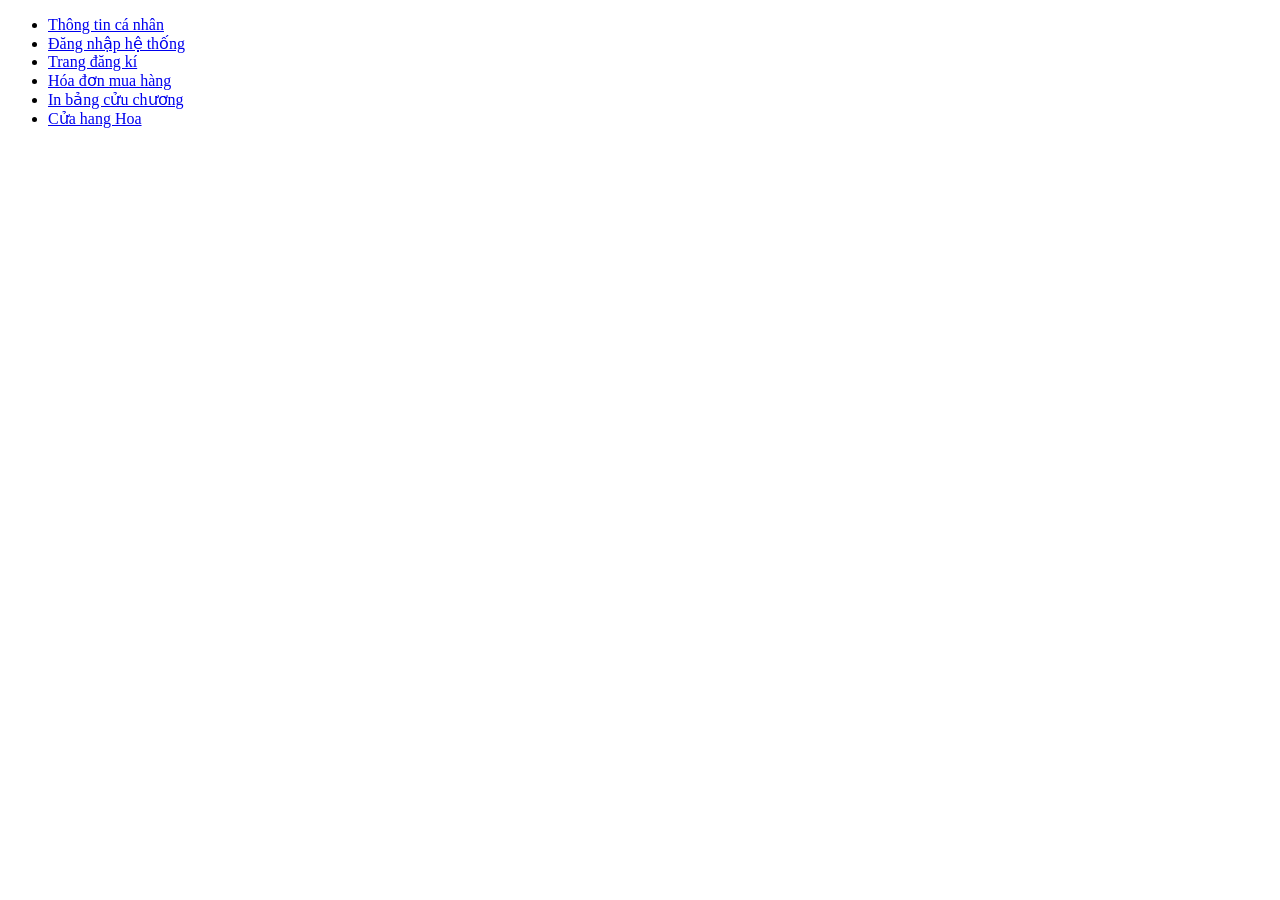
<file: index.html>
<!DOCTYPE html>
<html lang = "vi">
	<head>
		<title>Thiết kế web với HTML</title>
		<meta charset = "utf-8">
	</head>
	<body>
		<ul>
			<li>
				<a href = "html/page1.html">Thông tin cá nhân</a>
			</li>
			<li>
				<a href = "html/page2.html">Đăng nhập hệ thống</a>
			</li>
			<li>
				<a href="html/page4.html">Trang đăng kí</a>
			</li>
			 <li>
				<a href="html/page5.html">Hóa đơn mua hàng</a>
			</li>
			<li>
				<a href="html/page6.html">In bảng cửu chương</a>
			</li>
		<li>
				<a href="html/page7.html">Cửa hang Hoa</a>
		
		</ul>
	</body>
</html>
<!-- update 1 -->
</file>
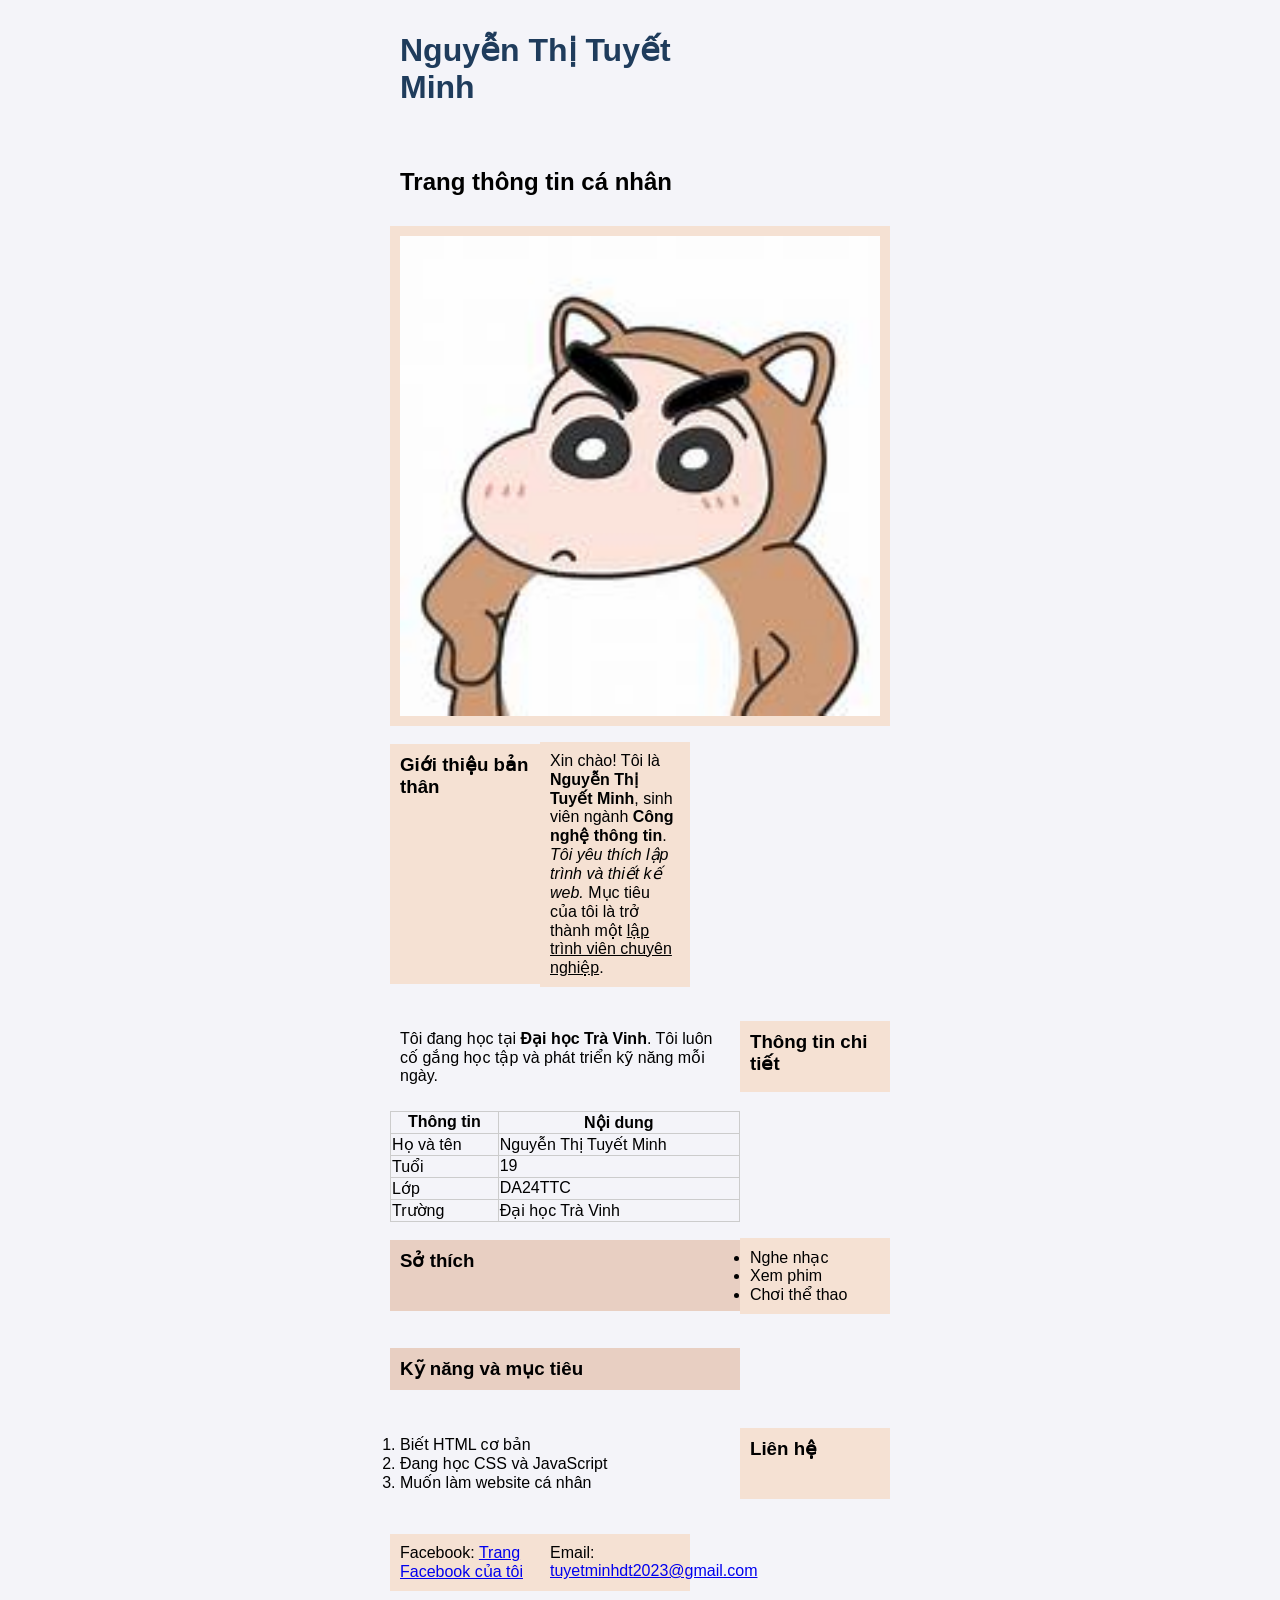
<file: html/page1.html>
<!DOCTYPE html>
<html lang = "vi">
	<head>
		<title>Thông tin cá nhân</title>
		<meta charset = "utf-8">
		<link rel = "stylesheet" href = "../css/style.css">
	</head>
	<body>
		<h1>Nguyễn Thị Tuyết Minh</h1>
		<h2>Trang thông tin cá nhân</h2>
		<img src = "../assets/images/oip.jpg" alt = "Ảnh đại diện" width = "100">
		<h3>Giới thiệu bản thân</h3>
		<p>
			Xin chào! Tôi là <b>Nguyễn Thị Tuyết Minh</b>, sinh viên ngành <b>Công nghệ thông tin</b>. 
      			<i>Tôi yêu thích lập trình và thiết kế web.</i> 
        		Mục tiêu của tôi là trở thành một <u>lập trình viên chuyên nghiệp</u>.
		</p>
		<p>Tôi đang học tại <b>Đại học Trà Vinh</b>. Tôi luôn cố gắng học tập và phát triển kỹ năng mỗi ngày.</p>
		<h3>Thông tin chi tiết</h3>
		<table border = "1">
			<tr>
				<th>Thông tin</th>					
				<th>Nội dung</th>
			</tr>	
			<tr>
				<td>Họ và tên</td>
            			<td>Nguyễn Thị Tuyết Minh</td>	
			</tr>
			<tr>
				<td>Tuổi</td>
            			<td>19</td>				
			</tr>
			<tr>
				<td>Lớp</td>
            			<td>DA24TTC</td>				
			</tr>	
			<tr>
				<td>Trường</td>
            			<td>Đại học Trà Vinh</td>
			</tr>	
		</table>		
		<h3>Sở thích</h3>
    			<ul>
        			<li>Nghe nhạc</li>
        			<li>Xem phim</li>
        			<li>Chơi thể thao</li>
    			</ul>
    		<h3>Kỹ năng và mục tiêu</h3>
    			<ol>
       				<li>Biết HTML cơ bản</li>
        			<li>Đang học CSS và JavaScript</li>
        			<li>Muốn làm website cá nhân</li>
    			</ol>
    		<h3>Liên hệ</h3>
    		<p>
			Facebook: <a href="https://www.facebook.com/share/1CcbCuN2aR/?mibextid=wwXIfr" target="_blank">Trang Facebook của tôi</a>
		</p>
    		<p>
			Email: <a href="mailto:tuyetminhdt2023@gmail.com">tuyetminhdt2023@gmail.com</a>
		</p>
			
	</body>
</html>
</file>
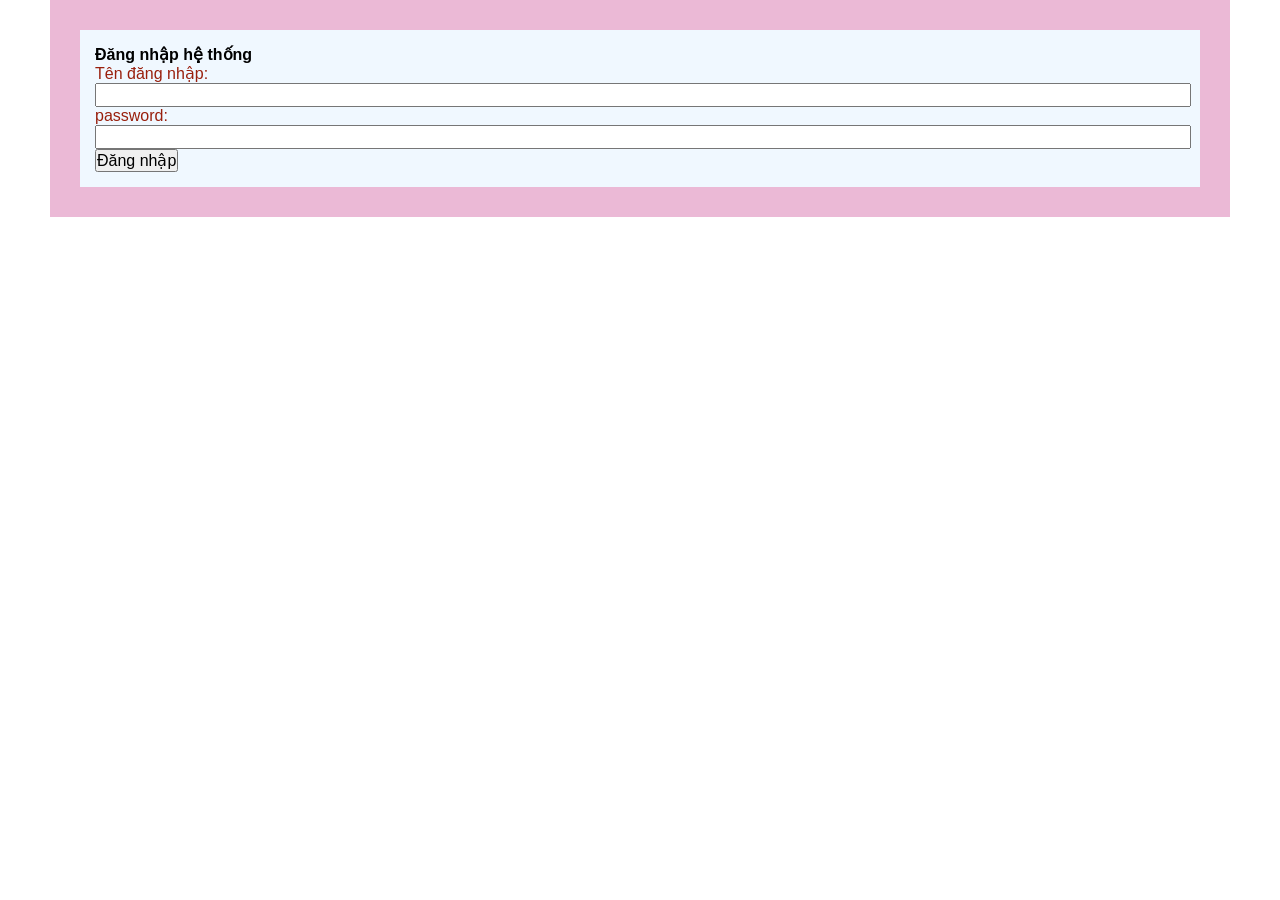
<file: html/page2.html>
<!DOCTYPE html>
<html lang="vi">
<head>
   <title>Thiết kế form</title>
   <meta charset ="utf-8">
   <link rel="stylesheet"href="../css/style2.css">
</head>
<body>
    <div class="container">
        <form id="frmLogin">
            <h3>Đăng nhập hệ thống</h3>
            <div class="form-group">
                <label class="label" for="txtUsername">Tên đăng nhập:</label>
               <input class="form-control" type="text"id="txtUsername"name="txtUsername">
               </div>
               <div class="form-group">
                <label class="label" for="txtUsername">password:</label>
               <input class="form-control" type="password"id="txtPassword"name="txtPassword">
               <input type="submit"id="sbLogin"name="sbLogin"value="Đăng nhập">
        </form>
    </div>
</body>
</html>
</file>
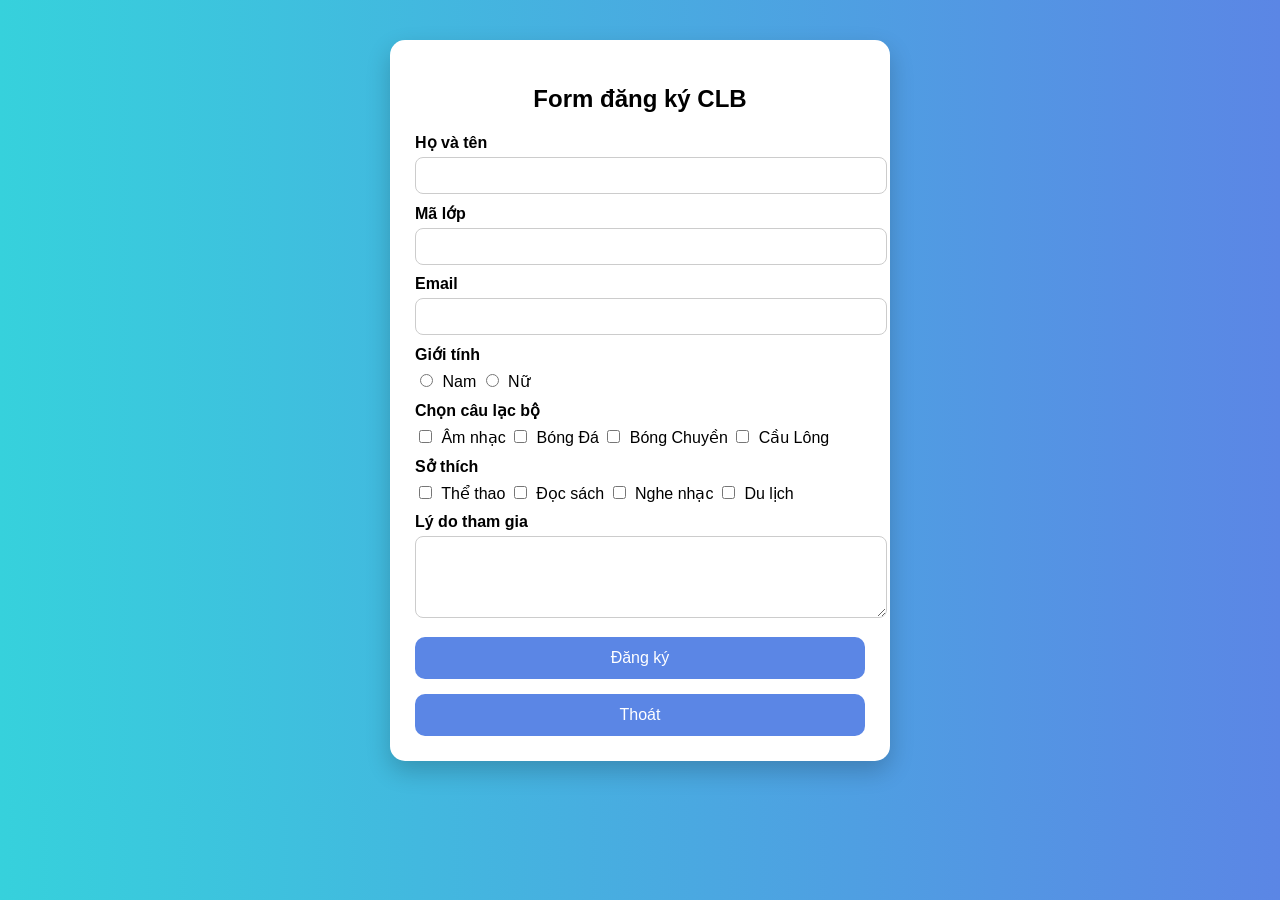
<file: html/page3.html>
<!DOCTYPE html>
<html lang="vi">
<head>
    <meta charset="UTF-8">
    <title>Đăng ký CLB</title>

    <style>
        body {
            font-family: Arial, sans-serif;
            background: linear-gradient(to right, #36d1dc, #5b86e5);
        }

        .container {
            width: 450px;
            margin: 40px auto;
            background: #fff;
            padding: 25px;
            border-radius: 15px;
            box-shadow: 0 10px 25px rgba(0,0,0,0.2);
        }

        h2 {
            text-align: center;
            margin-bottom: 20px;
        }

        label {
            font-weight: bold;
            margin-top: 10px;
            display: block;
        }

        input, select, textarea {
            width: 100%;
            padding: 10px;
            margin-top: 5px;
            border-radius: 8px;
            border: 1px solid #ccc;
        }

        input:focus, select:focus, textarea:focus {
            border-color: #5b86e5;
            box-shadow: 0 0 5px #5b86e5;
        }

        .gender, .hobby {
            margin-top: 5px;
        }

        .gender input,
        .hobby input {
            width: auto;
            margin-right: 5px;
        }

        button {
            width: 100%;
            margin-top: 15px;
            padding: 12px;
            border: none;
            border-radius: 10px;
            background: #5b86e5;
            color: white;
            font-size: 16px;
            cursor: pointer;
        }

        button:hover {
            background: #3c5ccf;
        }
    </style>
</head>

<body>

<div class="container">
    <h2>Form đăng ký CLB</h2>

    <form>
        <label>Họ và tên</label>
        <input type="text" required>

        <label>Mã lớp</label>
        <input type="text" required>

        <label>Email</label>
        <input type="email" required>

        <label>Giới tính</label>
        <div class="gender">
            <input type="radio" name="gioitinh"> Nam
            <input type="radio" name="gioitinh"> Nữ
        </div>

        <label>Chọn câu lạc bộ</label>
        <div class="hobby">

			<input type="checkbox"> Âm nhạc
			<input type="checkbox"> Bóng Đá
			<input type="checkbox"> Bóng Chuyền
			<input type="checkbox"> Cầu Lông
			
		</div>

        <label>Sở thích</label>
        <div class="hobby">
            <input type="checkbox"> Thể thao
            <input type="checkbox"> Đọc sách
            <input type="checkbox"> Nghe nhạc
			<input type="checkbox"> Du lịch
        </div>

        <label>Lý do tham gia</label>
        <textarea rows="4"></textarea>

        <button type="submit">Đăng ký</button>
		<button type="submit">Thoát</button>
    </form>
</div>

</body>
</html>
</file>
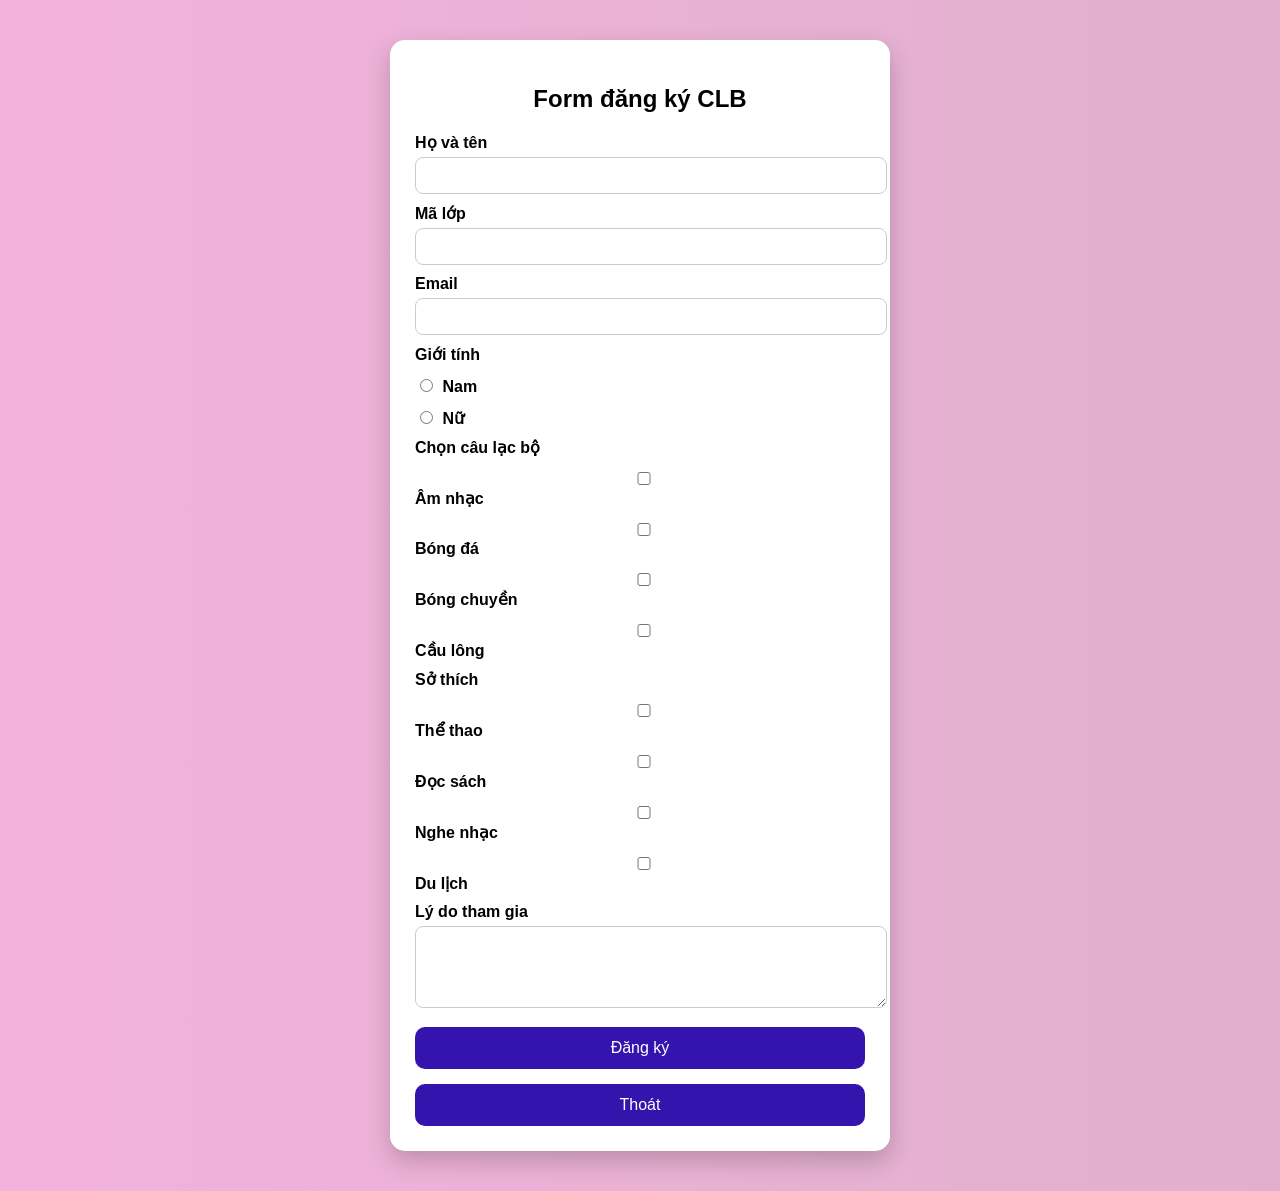
<file: html/page4.html>
<!DOCTYPE html>
<html lang="vi">
<head>
    <meta charset="UTF-8">
    <title>Đăng ký CLB</title>
    <link rel="stylesheet" href="../css/style4.css">
</head>

<body>

<div class="container">
    <h2>Form đăng ký CLB</h2>

    <form>
        <label>Họ và tên</label>
        <input type="text" required>

        <label>Mã lớp</label>
        <input type="text" required>

        <label>Email</label>
        <input type="email" required>

        <label>Giới tính</label>
        <div class="gender">
            <label><input type="radio" name="gioitinh"> Nam</label>
            <label><input type="radio" name="gioitinh"> Nữ</label>
        </div>

        <label>Chọn câu lạc bộ</label>
        <div class="group">
            <label><input type="checkbox"> Âm nhạc</label>
            <label><input type="checkbox"> Bóng đá</label>
            <label><input type="checkbox"> Bóng chuyền</label>
            <label><input type="checkbox"> Cầu lông</label>
        </div>

        <label>Sở thích</label>
        <div class="group">
            <label><input type="checkbox"> Thể thao</label>
            <label><input type="checkbox"> Đọc sách</label>
            <label><input type="checkbox"> Nghe nhạc</label>
            <label><input type="checkbox"> Du lịch</label>
        </div>

        <label>Lý do tham gia</label>
        <textarea rows="4"></textarea>

        <div class="btn-group">
            <button type="submit">Đăng ký</button>
            <button type="reset">Thoát</button>
        </div>
    </form>
</div>

</body>
</html>
</file>
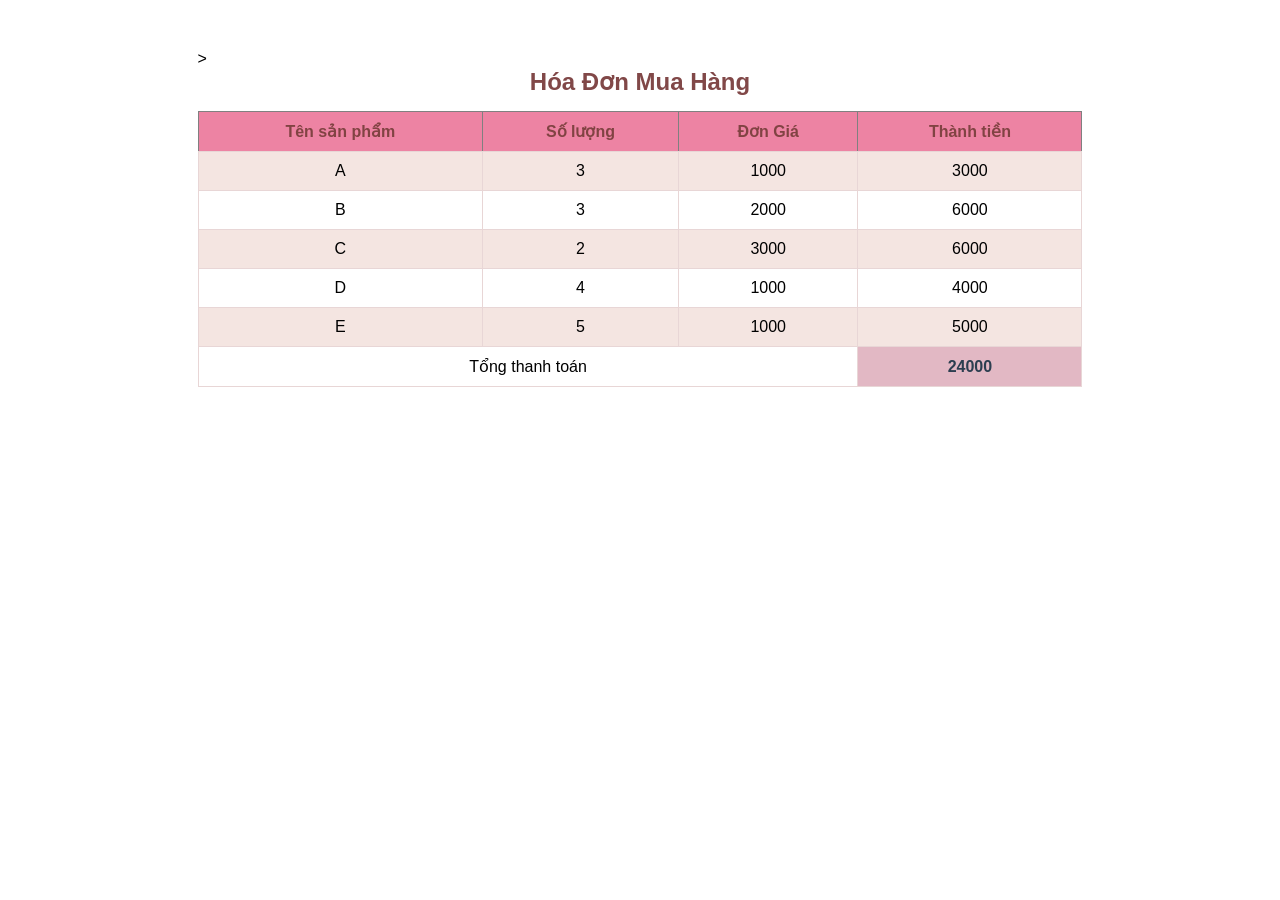
<file: html/page5.html>
<!DOCTYPE html>
<html lang="vi"
<head>
    <meta charset="UTF-8">
    <title>Sản phẩm</title>
    <link rel="stylesheet" href="../css/style5.css">
</head>
<body>
<div class="container">
    <table border ="1">
        <caption>Hóa Đơn Mua Hàng</caption> 
        <tr>
            <th> Tên sản phẩm</th>
            <th> Số lượng</th>
            <th> Đơn Giá</th>
            <th> Thành tiền</th>
        </tr>
        <tr>
            <td>A</td>
            <td class="sl">3</td>
            <td class="dg">1000</td>
            <td class="tt">3000</td>
        </tr>
        <tr>
            <td>B</td>
            <td class="sl">3</td>
            <td class="dg">2000</td>
            <td class="tt">6000</td>
        </tr>
        <tr>
            <td>C</td>
            <td class="sl">2</td>
            <td class="dg">3000</td>
            <td class="tt">6000</td>
        </tr>
        <tr>
            <td>D</td>
            <td class="sl">4</td>
            <td class="dg">1000</td>
            <td class="tt">4000</td>
        </tr>
       <tr>>
            <td>E</td>
            <td class="dg">5</td>
            <td class="dg">1000</td>
            <td class="tt">5000</td>
        </tr>
        <tr>
        <td colspan="3"> Tổng thanh toán </td>
        <td id ="kg">24000</td>
        </tr>
    </table>
    </div>
    <script>
        const soLuong = document.getElementByClassName("sl");//list Collection truy xuat
        const donGia = document.getElementByClassName("dg");
        const thanhToan = document.getElementByClassName("tt");
        let tongthanhtoan= 0;
        //Duyet qua moi dong
        for (let i = 0; i < soluong.length; i++);
        {
            ThanhTien[i].innerHTML=soluong[i].innerHTML * donGia[i].innerHTMLa;
            tongThanhToan + = parserInt(thanhTien[i].innerHTML);
        }
        document.getElementById("kq").innerHTML= tongThanhToan;
    
    </script>
</file>
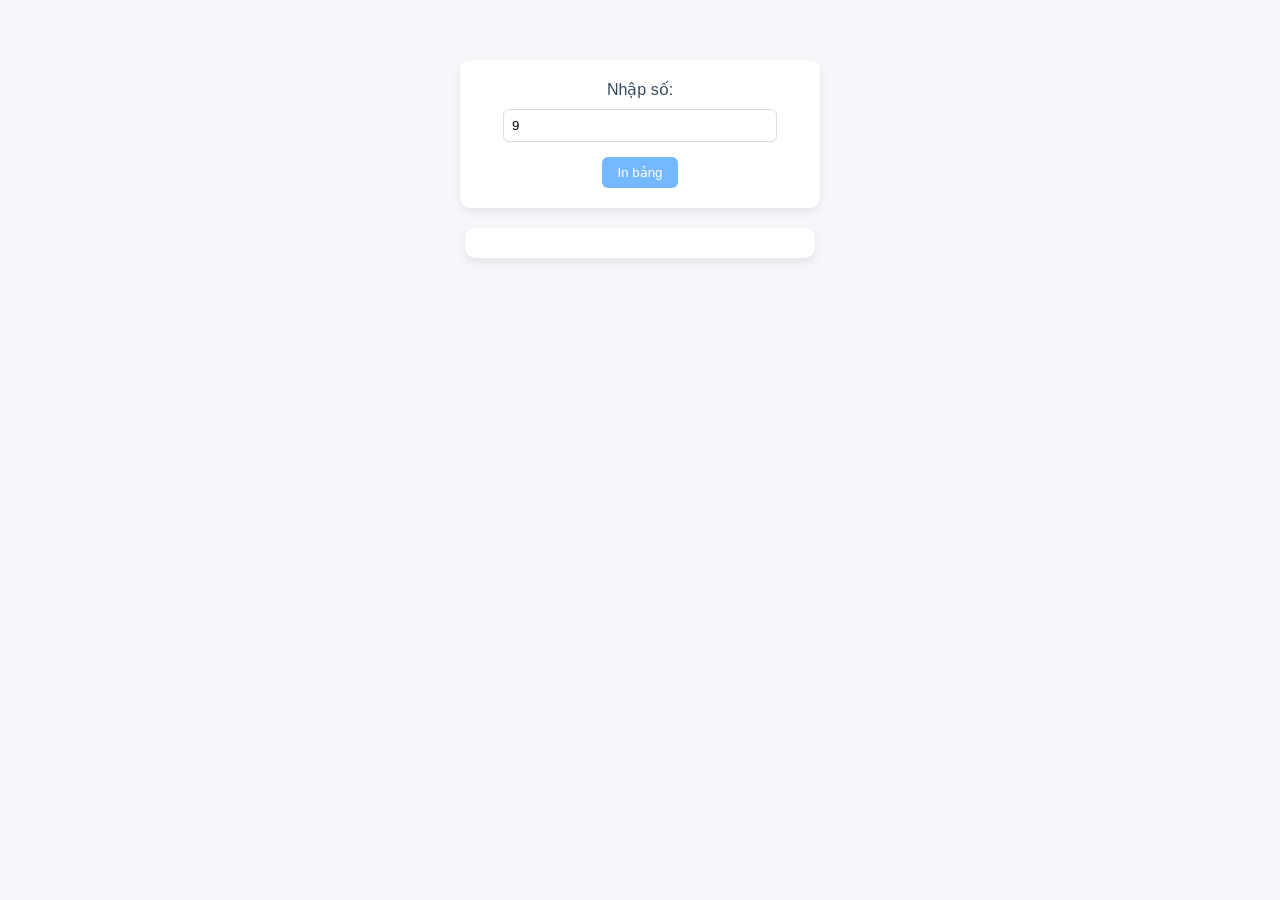
<file: html/page6.html>
<!DOCTYPE html>
<html lang="vi">
<head>
  <meta charset="utf-8">
  <title>In bảng cửu chương</title>
  <link rel="stylesheet" href="../css/style6.css">
</head>
<body>
<form id = "formBangcc">
  <label>Nhập số:</label>
  <input type="text" id="txtSo" value="9">
  <input type="button" id="btnIn" value="In bảng">
</form>
<div id="kq"></div>
<script>
document.getElementById("btnIn").onclick = function() {
    let so = document.getElementById("txtSo").value;
    let kq = "";
    for (let i = 1; i <= 10; i++) {
        kq += so + " x " + i + " = " + (so * i) + "<br>";
    }
    document.getElementById("kq").innerHTML = kq;
  }
  </script>
</body>
</html>
</file>
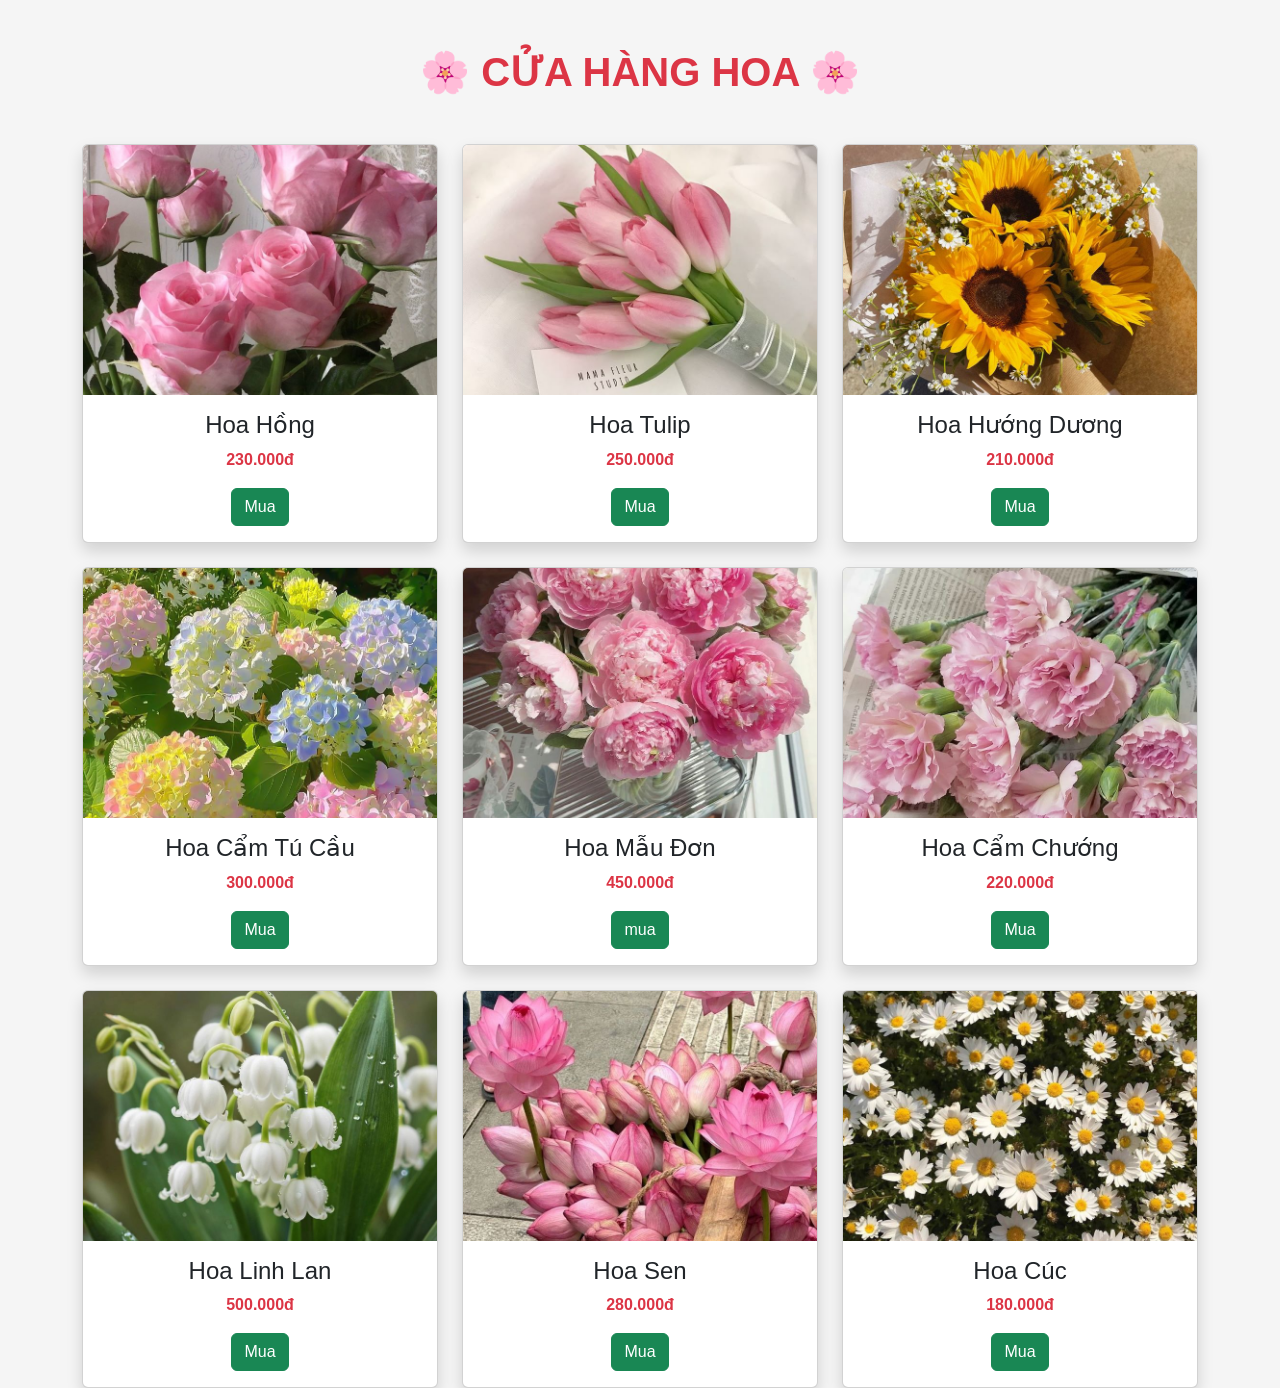
<file: html/page7.html>
<!DOCTYPE html>
<html lang="vi">

<head>
    <meta charset="UTF-8">
    <meta name="viewport" content="width=device-width, initial-scale=1.0">

    <title>Cửa Hàng Hoa</title>

    <link href="https://cdn.jsdelivr.net/npm/bootstrap@5.3.8/dist/css/bootstrap.min.css" rel="stylesheet">

    <link rel="stylesheet" href="../css/style7.css">
</head>

<body>

    <div class="container mt-5">

        <h1 class="text-center text-danger mb-5">
            🌸 CỬA HÀNG HOA 🌸
        </h1>

        <div class="row g-4">

            <div class="col-md-4">

                <div class="card h-100 shadow">

                    <img src="../assets/images/rose.jpg"
                         class="card-img-top"
                         style="height:250px; object-fit:cover;">

                    <div class="card-body text-center">

                        <h4>Hoa Hồng</h4>

                        <p class="text-danger fw-bold">
                            230.000đ
                        </p>

                        <button class="btn btn-success">
                            Mua
                        </button>

                    </div>

                </div>

            </div>

            <div class="col-md-4">

                <div class="card h-100 shadow">

                    <img src="../assets/images/tulip.jpg"
                         class="card-img-top"
                         style="height:250px; object-fit:cover;">

                    <div class="card-body text-center">

                        <h4>Hoa Tulip</h4>

                        <p class="text-danger fw-bold">
                            250.000đ
                        </p>

                        <button class="btn btn-success">
                           Mua
                        </button>

                    </div>

                </div>

            </div>

            <div class="col-md-4">

                <div class="card h-100 shadow">

                    <img src="../assets/images/sunflower.jpg"
                         class="card-img-top"
                         style="height:250px; object-fit:cover;">

                    <div class="card-body text-center">

                        <h4>Hoa Hướng Dương</h4>

                        <p class="text-danger fw-bold">
                            210.000đ
                        </p>

                        <button class="btn btn-success">
                            Mua 
                        </button>

                    </div>

                </div>

            </div>

            <div class="col-md-4">

                <div class="card h-100 shadow">

                    <img src="../assets/images/camtu.jpg"
                         class="card-img-top"
                         style="height:250px; object-fit:cover;">

                    <div class="card-body text-center">

                        <h4>Hoa Cẩm Tú Cầu</h4>

                        <p class="text-danger fw-bold">
                            300.000đ
                        </p>

                        <button class="btn btn-success">
                            Mua
                        </button>

                    </div>

                </div>

            </div>

            <div class="col-md-4">

                <div class="card h-100 shadow">

                    <img src="../assets/images/maudon.jpg"
                         class="card-img-top"
                         style="height:250px; object-fit:cover;">

                    <div class="card-body text-center">

                        <h4>Hoa Mẫu Đơn</h4>

                        <p class="text-danger fw-bold">
                            450.000đ
                        </p>

                        <button class="btn btn-success">
                           mua
                        </button>

                    </div>

                </div>

            </div>

            <div class="col-md-4">

                <div class="card h-100 shadow">

                    <img src="../assets/images/camchuong.jpg"
                         class="card-img-top"
                         style="height:250px; object-fit:cover;">

                    <div class="card-body text-center">

                        <h4>Hoa Cẩm Chướng</h4>

                        <p class="text-danger fw-bold">
                            220.000đ
                        </p>

                        <button class="btn btn-success">
                            Mua
                        </button>

                    </div>

                </div>

            </div>

            <div class="col-md-4">

                <div class="card h-100 shadow">

                    <img src="../assets/images/linhlan.jpg"
                         class="card-img-top"
                         style="height:250px; object-fit:cover;">

                    <div class="card-body text-center">

                        <h4>Hoa Linh Lan</h4>

                        <p class="text-danger fw-bold">
                            500.000đ
                        </p>

                        <button class="btn btn-success">
                           Mua
                        </button>

                    </div>

                </div>

            </div>

            <div class="col-md-4">

                <div class="card h-100 shadow">

                    <img src="../assets/images/hoasen.jpg"
                         class="card-img-top"
                         style="height:250px; object-fit:cover;">

                    <div class="card-body text-center">

                        <h4>Hoa Sen</h4>

                        <p class="text-danger fw-bold">
                            280.000đ
                        </p>

                        <button class="btn btn-success">
                            Mua
                        </button>

                    </div>

                </div>

            </div>

            <div class="col-md-4">

                <div class="card h-100 shadow">

                    <img src="../assets/images/hoacuc.jpg"
                         class="card-img-top"
                         style="height:250px; object-fit:cover;">

                    <div class="card-body text-center">

                        <h4>Hoa Cúc</h4>

                        <p class="text-danger fw-bold">
                            180.000đ
                        </p>

                        <button class="btn btn-success">
                           Mua
                        </button>

                    </div>

                </div>

            </div>

        </div>

    </div>

</body>

</html>
</file>
<file: css/style.css>
body {
    font-family: Arial, sans-serif;
    background-color: #f4f4f9;

    max-width: 500px;
    margin: auto;

    display: flex;
    flex-wrap: wrap;
}

img,
h3:nth-of-type(1), p:nth-of-type(1),
h3:nth-of-type(2), ul,
h3:nth-of-type(5), p:nth-of-type(3), p:nth-of-type(4) {
    width: 30%;
    background: #f5e1d3;
    padding: 10px;
    box-sizing: border-box;
}

h1, h2,
h3:nth-of-type(3), p:nth-of-type(2),
table,
h3:nth-of-type(4), ol {
    width: 70%;
    padding: 10px;
    box-sizing: border-box;
}

img {
    width: 100%;
}

h1 {
    color: #1f3c5c;
}

h3 {
    background: #e8cfc2;
    padding: 5px;
}

table {
    border-collapse: collapse;
    width: 70%;
}

table, th, td {
    border: 1px solid #ccc;
}
</file>
<file: css/style2.css>
* {
    padding: 0;
    margin: 0;
    font-family: 'Segoe UI', Tahoma, Geneva, Verdana, sans-serif;
    font-size: medium;
}

div.container {
    margin-left: 50px;
    margin-right: 50px;
    background-color: rgb(235, 185, 214); 
    padding: 30px;
}

div.container form {
    background-color: aliceblue;
    padding: 15px;
}

form h3.title {
    text-transform: uppercase;
    text-align: center;
    color: rgb(151, 46, 22);
    font-size: larger;
    letter-spacing: 3px;
}

.form-group {
    display: block;
}

.form-control {
    display: block;
    width: 100%;
    padding: 1px;
}

.label {
    color: rgb(153, 31, 13);
}

.button {
    background-color: royalblue; 
    color: white; 
    border-radius: 5px;
    padding: 2px;
    margin-top: 5px;
}
</file>
<file: css/style4.css>
body {
    font-family: Arial, sans-serif;
    background: linear-gradient(to right, #f3b2dc, #e0b0cd);
}

.container {
    width: 450px;
    margin: 40px auto;
    background: #fff;
    padding: 25px;
    border-radius: 15px;
    box-shadow: 0 10px 25px rgba(0,0,0,0.2);
}

h2 {
    text-align: center;
    margin-bottom: 20px;
}

label {
    font-weight: bold;
    margin-top: 10px;
    display: block;
}

input, select, textarea {
    width: 100%;
    padding: 10px;
    margin-top: 5px;
    border-radius: 8px;
    border: 1px solid #ccc;
}

input:focus, select:focus, textarea:focus {
    border-color: #5b86e5;
    box-shadow: 0 0 5px #5b86e5;
}

.gender, .hobby {
    margin-top: 5px;
}

.gender input,
.hobby input {
    width: auto;
    margin-right: 5px;
}

button {
    width: 100%;
    margin-top: 15px;
    padding: 12px;
    border: none;
    border-radius: 10px;
    background: #3514ad;
    color: white;
    font-size: 16px;
    cursor: pointer;
}

button:hover {
    background: #6915de;
}
</file>
<file: css/style5.css>
.container {
    width: 70%;
    margin: 50px auto;
    font-family: Arial, sans-serif;
}

table caption {
    caption-side: top;
    font-size: 24px;
    font-weight: bold;
    margin-bottom: 15px;
    color: #814848;
}

table {
    width: 100%;
    border-collapse: collapse; 

th {
    background-color: #ed83a3;
    color: rgb(129, 67, 67);
    padding: 10px;
    text-align: center;
}

td {
    padding: 10px;
    text-align: center;
    border: 1px solid #e8d6d6;
}

tr:nth-child(even) {
    background-color: #f4e5e1;
}

tr:hover {
    background-color: #d6eaf8;
}

#kg {
    font-weight: bold;
    background-color: #e2b8c4;
    color: #2c3e50;
}

.sl, .dg, .tt {
    font-weight: normal;
}

@media (max-width: 768px) {
    .container {
        width: 95%;
    }

    table caption {
        font-size: 20px;
    }

    th, td {
        padding: 8px;
    }
}
</file>
<file: css/style6.css>
/* style6.css */

/* Toàn trang */
body {
    font-family: Arial, sans-serif;
    background-color: #f5f7fa; /* xám xanh rất nhạt */
    margin: 0;
    padding: 0;
}

/* Form */
#formBangcc {
    width: 320px;
    margin: 60px auto 20px;
    padding: 20px;
    background-color: #ffffff;
    border-radius: 10px;
    box-shadow: 0 4px 10px rgba(0,0,0,0.08);
    text-align: center;
}

/* Label */
label {
    display: block;
    margin-bottom: 10px;
    font-weight: 500;
    color: #34495e;
}

/* Input số */
#txtSo {
    width: 80%;
    padding: 8px;
    border: 1px solid #dcdde1;
    border-radius: 6px;
    margin-bottom: 15px;
    outline: none;
    transition: 0.3s;
}

#txtSo:focus {
    border-color: #74b9ff;
    box-shadow: 0 0 5px rgba(116, 185, 255, 0.4);
}

/* Nút */
#btnIn {
    padding: 8px 15px;
    background-color: #74b9ff; /* xanh pastel */
    color: white;
    border: none;
    border-radius: 6px;
    cursor: pointer;
    transition: 0.3s;
}

#btnIn:hover {
    background-color: #0984e3;
}

/* Kết quả */
#kq {
    width: 320px;
    margin: 0 auto;
    padding: 15px;
    background-color: #ffffff;
    border-radius: 10px;
    box-shadow: 0 4px 10px rgba(0,0,0,0.08);
    color: #2d3436;
    line-height: 1.8;
    text-align: center;
}
</file>
<file: css/style7.css>
body{
    background: #f5f5f5;
    font-family: Arial;
}

h1{
    font-weight: bold;
}
</file>
